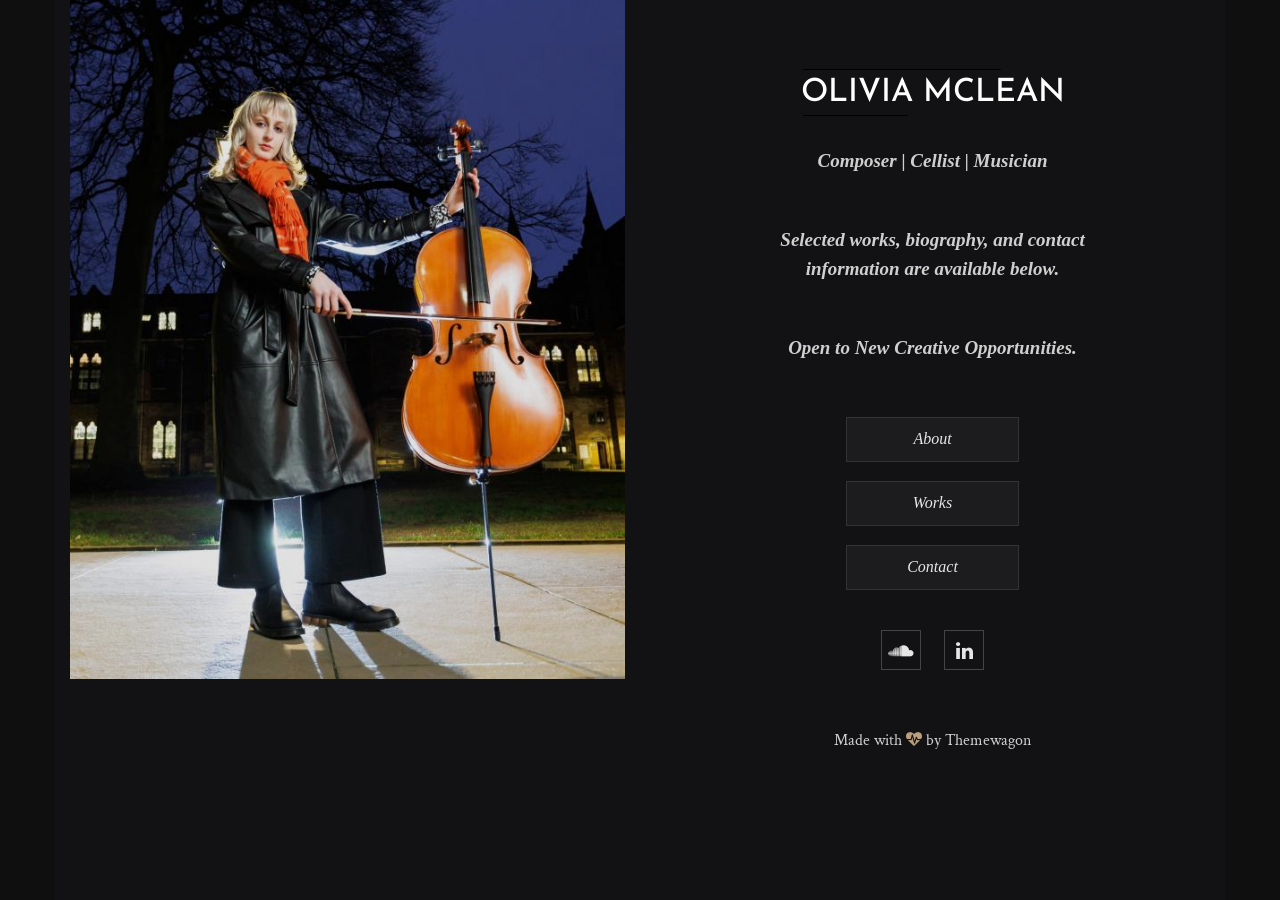
<file: index.html>
<!DOCTYPE html>
<html lang="en">
    <head>
        <meta charset="utf-8">
        <meta http-equiv="X-UA-Compatible" content="IE=edge">
        <meta name="viewport" content="width=device-width, initial-scale=1">

        <title>Olivia McLean : Home</title>
        <link rel="icon" type="image/icon" href="assets/images/tabicon.ico">

        <link rel="stylesheet" type="text/css" href="">
        <link href="assets/css/bootstrap.min.css" rel="stylesheet">
        <link href="assets/css/bootstrap-theme.min.css" rel="stylesheet">
        <link href="assets/css/font-awesome.min.css" rel="stylesheet">
        <link href="https://fonts.googleapis.com/css?family=Open+Sans:400,400i,600,700,700i" rel="stylesheet">
        <link href="https://fonts.googleapis.com/css?family=Crimson+Text:400,700,700i|Josefin+Sans:700" rel="stylesheet">
        <link href="assets/css/main.css" rel="stylesheet">
        <link rel="stylesheet" href="https://cdnjs.cloudflare.com/ajax/libs/animate.css/3.5.2/animate.min.css">
        
    </head>

    <body>
        <div id="index">                                           <!-- Index starts here -->
            <div class="container main">
                <div class="row home">
                    <div id = "index_left" class="col-md-6 left">
                        <img class="img-responsive img-rabbit" src="assets/images/home1.jpg">
                    </div>
                    <div id = "index_right" class="col-md-6 text-center right">
                        <div class>
                            </ul>
                            </ul>
                            </ul>
                            <p><br><br>
                            <h2 class="page-title" text-center>OLIVIA MCLEAN</h2> <p>
                        
                        </div>
                        <p class="home-description">
                            Composer | Cellist  | Musician 
                        <p class="home-description"> 
    Selected works, biography, and contact information are available below.
 <p class="home-description">
                            Open to New Creative Opportunities. </p>
                        <div class="btn-group-vertical custom_btn animated slideinright">
                            <div id="about" class="btn btn-rabbit">About</div>
                            <div id="work" class="btn btn-rabbit">Works</div>
                            <div id="contact" class="btn btn-rabbit">Contact</div>
                        </div>      
                        <div class="social">
    <a href="https://soundcloud.com/olivia_mclean" target="_blank">
        <i class="fa fa-soundcloud" aria-hidden="true"></i>
    </a>

    <a href="https://www.linkedin.com/in/oliviaaaamclean/" target="_blank">
        <i class="fa fa-linkedin" aria-hidden="true"></i>
    </a>
<br> <br> 
<br> <br> 
                            <p>Made with <i class="fa fa-heartbeat" aria-hidden="true"></i> by <a href="https://themewagon.com/">Themewagon</a></p>

</div>
                    </div>
                </div>

                
            </div>
        </div>                                                      <!-- index ends here -->

        <div id="about_scroll" class="pages ">                      <!-- about strats here  -->
            <div class="container main">
                <div class="row">
                    <div class="col-md-6 left" id="about_left">
                        <img class="img-responsive img-rabbit" src="assets/images/about1.jpg">
                    </div>

                    <div class="col-md-6 right" id="about_right">
                        <a href="#index" class="btn btn-rabbit back"> <i class="fa fa-angle-left" aria-hidden="true"></i> Back to home </a>
                        <div id="watermark">
                            <h2 class="page-title" text-center>About</h2>
                            <div class="marker">a</div>
                        </div>
                        <p class='subtitle'>Who is Olivia McLean?
                        </p>
                        <p class="info">Olivia McLean is a Scottish composer and cellist pursuing a Master of Music in Composition at the Royal Conservatoire of Scotland. Her music combines structured experimentation with inspiration from everyday sounds, the natural world, and personal experience, focusing on texture and timbre to invite reflection in listeners. A recent highlight for Olivia was taking part in Sound Scotland's Emerging Composer Development Opportunity, where she workshopped and composed a new work for Red Note Duo (Katherine Bryer, oboe; Cerys Ambrose-Evans, bassoon) under the mentorship of Anna Appleby, resulting in performance at Sound Festival in November 2025. Olivia holds a Bachelor of Music from the University of Glasgow and alongside composition, she enjoys a varied freelance cello career, including gigs with The Tenementals, collaborating on electronic projects with friends, and various session musician work. She is a strong advocate for equity of creative opportunities, and  believes that music should remain freely accessible for all.</p>  
                    </div>
                </div>
            </div>            
        </div>                                                                <!-- About ends here -->


        
        <div id="work_scroll" class="pages">                                  <!-- Work starts here -->
            <div class="container main">
                <div class="row">
                    <div class="col-md-6" id="work_left">
                        <div id="owl-demo" class="owl-carousel owl-theme">
                            <div class="item"><img class="img-responsive img-rabbit" src="assets/images/works2.jpg"></div>
                            <div class="item"><img class="img-responsive img-rabbit" src="assets/images/image10.jpg"></div>
                            
                        </div>
                    </div>

                    <div class="col-md-6" id="work_right">
                        <a href="#index" class="btn btn-rabbit back"> <i class="fa fa-angle-left" aria-hidden="true"></i> Back to Home </a>
                        <div id="watermark">
                            <h2 class="page-title" text-center>Works</h2>
                            <div class="marker">w</div>
                        </div>
                        <p class='subtitle'>
    Working across both concert music and media, including film and collaborative projects. 
    Audio available for works <a href="https://soundcloud.com/olivia_mclean" target="_blank">here</a>.
</p>
<h3>Concert Works</h3> 
                        <class="info"><h4>2026</h4>
<ul class="works">
    <li><span class="title">Azure</span> — for Solo Flute — Royal Conservatoire of Scotland</li>
    <li><span class="title">In Open Waters</span> — for Cello Septet — Royal Conservatoire of Scotland</li>
    <li><span class="title">Senza Sosta</span> — for Two Amplified Grand Pianos & Electronics — Luka Sirbiladz & Andy (Zhen) Wong — Royal Conservatoire of Scotland </li>
    <li><span class="title">Dusk to Dawn</span> — for Flute, Clarinet, Trumpet, Horn, Violin, Cello — Royal Conservatoire of Scotland & University of St Andrews</li>
    <li><span class="title">Every Day I Feel More and More Like Screaming</span> (WIP) — Mixed Ensemble</li>
</ul>

<h4>2025</h4>
<ul class="works">
    <li><span class="title">Sea-Churn</span> — for Oboe & Bassoon — Cerys Ambrose-Evans & Katherine Bryer — Sound Festival</li>
    <li><span class="title">Traumfragmente</span> — for Solo Viola — August Zillig — Royal Conservatoire of Scotland</li>
</ul>

<h4>2024</h4>
<ul class="works">
    <li><span class="title">AT WITS' END</span> — for Solo Grand Piano — University of Glasgow</li>
    <li><span class="title">Misty Morning Petrichor</span> — for Flute & Cello — University of Glasgow</li>
    <li><span class="title">Schwarzer Raben / Black Ravens</span> — for SATB choir, timpani, piano — University of Glasgow</li>
</ul> 

<h4>2023</h4>
<ul class="works">
    <li><span class="title">Praesāgium</span> — for Chapel Organ — Kevin Bowyer — University of Glasgow</li>
    <li><span class="title">Wandering Wondering</span> — for String Quartet — University of Glasgow</li>
    <li><span class="title">Looming</span> — for Four Horns in F — Rookh Quartet — University of Glasgow</li>
</ul>

<h3>Media Works</h3>

    <h4>2026</h4>
    <ul class="works">
        <li>
            <span class="title">CHWASTY</span> — original film score (dir. Kasia Błotnicka) — Olivia McLean
        </li>
    </ul>

</p>
                    </div>
                </div>
            </div>    
        </div>                                                                 <!-- Work ends here  -->


        <div id="contact_scroll" class="pages">                             <!-- Contact starts here -->
            <div class="container main">
                <div class="row">
                    <div class="col-md-6 left" id="contact_left">
                        <img class="img-responsive img-rabbit" src="assets/images/contact5.jpg">
                    </div>

                    <div class="col-md-6 right" id="contact_right">
                        <a href="#index" class="btn btn-rabbit back"> <i class="fa fa-angle-left" aria-hidden="true"></i> Back to Home </a>
                        <div id="watermark">
                            <h2 class="page-title" text-center>Contact</h2>
                            <div class="marker">c</div>
                        </div>
                        <p class='subtitle'>Please feel free to contact me below, I am actively looking for creative collaborations and I would love to have a chat with you about your project.
                        <!-- form -->
                        <p class="subtitle">
<p>
    
    <a href="mailto:contact.omclean@gmail.com">contact.omclean@gmail.com</a>
</p>

<br><br>


</div>
       
            <footer class="text-center">
                <div class="container bottom">
                    <div class="row">
                        <div class="col-sm-12">
    
                        </div>
                    </div>
                </div>
            </footer>
            
        </div>                                                              <!-- Contact ends here -->
        
        <script src="https://ajax.googleapis.com/ajax/libs/jquery/3.1.1/jquery.min.js"></script>
        <script src="assets/js/bootstrap.min.js"></script>
        <script src="assets/js/script.js"></script>
    </body>
</html>
</file>
<file: assets/css/main.css>
body{
	background-color: #f9f9f9;
	font-family: "Crimson Text";
}

.main{
	background: #fff;
}

.home-description{
	font-style: italic;
	font-weight: 600;
	font-family: "Crimson";
	font-size: 19px;
    padding-top: 15px;
    padding-bottom: 25px;
    line-height: 29px;

}

.social a i{
	height: 40px;
	width: 40px;
	border: 1px solid #111;
	line-height: 40px;
	margin: 0 10px;
	color: #111;
	font-size: 20px;
	padding-bottom: 20px;
	}

.social a:hover i{
	color: #fff;
	border-color: #bb9e7d;
	background-color: #bb9e7d;
	}


@media (min-width: 778px)
{
		.main{
			height: 100vh;
			overflow: hidden;
		}

		.img-rabbit{
			/*margin: 0 -15px;*/
		}

		.btn-group-vertical{
    		padding: 20px 87.5px;
    	}

    	.info{
			font-family: "Crimson";
			line-height: 28px;
		    font-size: 16px;
		    padding-top: 15px;
		    padding-right: 50px;
		}
		
		.home-description{
			padding-right: 90px;
			padding-left: 90px;
			
		}
}
.img-rabbit{
	width: 100%;
}
.btn-rabbit{
	background-color: #fff;
	color: #111;
	font-style: italic;
	border: 1px solid #111;
	border-radius: 0px !important;
	transition: all 0.4s ease-in-out;
	margin-bottom: 20px;
	font-family: "Crimson";
	font-size: 13px;
	}

.btn-rabbit:hover{
	color: #fff;
	background-color: #bb9e7d;
	border-color: #bb9e7d;}

p{
	color: #585757;
	font-size: 16px;
	
}

.page-title{
	text-transform: uppercase;
	font-family: 'Josefin Sans';
}

/*Home Style*/
.logo{
	padding-top: 100px;
	text-transform: uppercase;
	font-size: 12px;
}

.logo h4{
	font-family: 'Josefin Sans';
}


footer{
	padding: 22px 0 10px 0;
	font-style: italic;
	}


.back{
    width: 170px;    
    font-family: "Crimson";
    font-size: 17px;
    font-style: italic;
    vertical-align: middle;
    text-align: center;
    display: block;
    clear: both;
    margin-top: 70px;	 
}

.back i{
	margin-left: -40px;
    margin-right: 17px;
    font-size: 20px;
}


.form-control{
	margin-top: 30px;
	width: 75%;

}

.btn{
	padding: 10px 60px;
	height: 45px;
	font-size: 16px;
}

.btn-group-vertical{
    font-family: "Josefin Sans";    
}

.about{
	font-family: "Josefin Sans";
	/*margin-top: 35px;*/
	/*margin-bottom: 25px;*/
	font-size: 32px;
	
}
.form-control{
	font-style: italic;
	border-radius: 0;
	font-family: "Crimson";
	font-size: 16px;
}

.page-title{
	
	font-size: 32px;
	font-family: "Josefin Sans";
}

.fa-heartbeat{
	    color: #bb9e7d;
}

::selection {
	color: #fff;
   	background-color: #bb9e7d;
}

.bottom{
	padding-right: 20px;
}

.page-title{
	position: relative;
	display: inline-block;
}

.page-title:after,.page-title:before{
	content: '';
	position: absolute;
	height: 1px;
	background-color: black;
	left: 0;
	margin: 2px;
}

.social{
	padding-bottom: 15px;
}

.submit{

	font-family: "Crimson"
	font-size: 16px;
}

.subtitle{
	font-style: italic;
	font-weight: 600;
	font-size: 20px;
	color: #3b3b3b;
	line-height: 28px;
	font-family: "Crimson";
	margin-top: 15px;
	margin-bottom: 20px;
	padding-right: 40px;

	}
.page-title:after{
	width: 75%;
	top: -9px;

}

.page-title:before{
	width: 40%;
	bottom: -7px;
}

#watermark .marker{
	position: absolute;
	font-size: 60px;
	opacity: 0.1;
	font-family: "Josefin Sans";
	text-transform: uppercase;
	left: 0;
	top: -5px;
}

#watermark{
	position: relative;
}

.item{
	
	background-color: #313131;
	color: #f9f9f9;
}

#owl-demo .item img{
    display: block;
    width: 100%;
    height: auto;
    /*margin-left: 0px;*/
}

.owl-theme .owl-controls {
    margin-top: 10px;
    margin-right: 10px;
    text-align: center;
    width: 100%;
    position: absolute;
    top: calc(44% - 40px);
		}

.owl-next{
	right: 0;
	padding-right: 1px;

}

.owl-prev{
	left: 0;
	padding-left: 1px;
}



.owl-theme .owl-controls .owl-nav [class*=owl-]{
	position: absolute;
	border-radius: 0px;
	font-size: 21px;
	padding: 15px 20px;
	margin: 0px;
	background-color: #fff; 

}

.owl-theme .owl-controls .owl-nav [class*=owl-] i{
	color: #333;
	
}

.owl-theme .owl-controls .owl-nav [class*=owl-]:hover{
	background-color: #bb9e7d;
	border-color: #bb9e7d;
}
.owl-theme .owl-controls .owl-nav [class*=owl-]:hover i{
	color: #fff;
}
@media (max-width: 1024px) and (orientation: landscape){
	.main{
		height: auto;
	}
}
.custom_btn{
  -vendor-animation-duration: 3s;
  -vendor-animation-delay: 2s;
  -vendor-animation-iteration-count: infinite;
}
.show{
	display: block;
}

body {
    background-color: #0f0f10;
    color: #e6e6e6;
}

.main {
    background: #121214;
}

/* text */
p {
    color: #cfcfcf;
}

/* subtitle override */
.subtitle {
    color: #cfcfcf;
}

/* headings */
h1, h2, h3, h4, h5, .page-title {
    color: #ffffff;
}

/* buttons */
.btn-rabbit {
    background-color: #1c1c1f;
    color: #e6e6e6;
    border: 1px solid #333;
}

.btn-rabbit:hover {
    background-color: #2a2a2f;
    border-color: #444;
    color: #fff;
}

/* social icons */
.social a i {
    color: #e6e6e6;
    border: 1px solid #444;
}

.social a:hover i {
    color: #fff;
    background-color: #bb9e7d;
    border-color: #bb9e7d;
}

/* links */
a {
    color: #d0d0d0;
}

a:hover {
    color: #ffffff;
}

/* selection */
::selection {
    background-color: #bb9e7d;
    color: #fff;
}

/* optional: image softness on dark bg */
.img-rabbit {
    filter: brightness(0.9);
}
</file>
